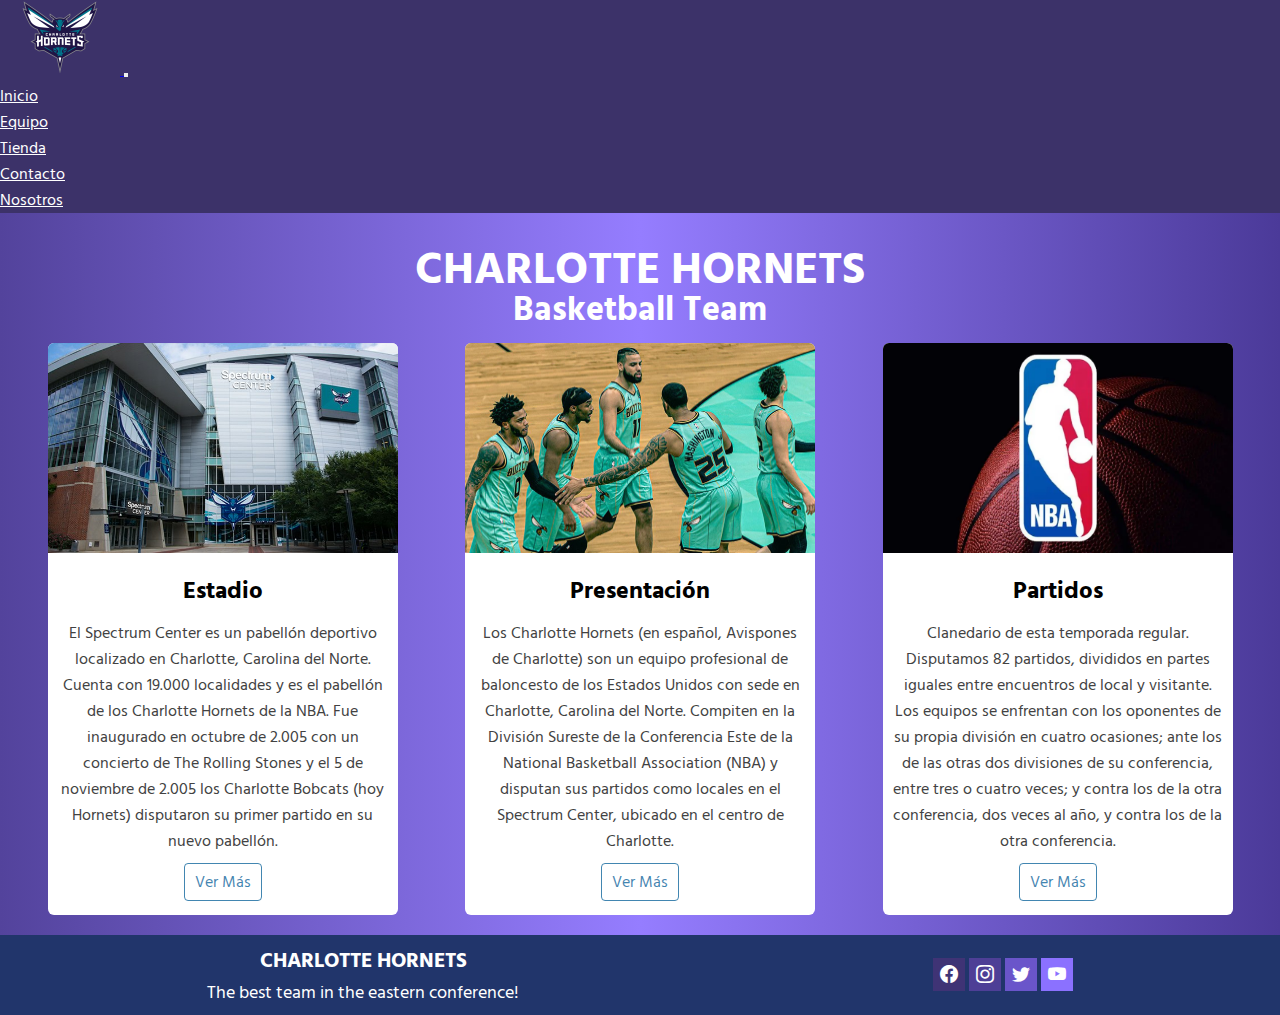
<file: index.html>
<!DOCTYPE html>
<html lang="es">
    <head>
        <meta charset="UTF-8">
        <meta http-equiv="X-UA-Compatible" content="IE=edge">
        <meta name="viewport" content="width=device-width, initial-scale=1.0">
        <!-- SEO -->
        <meta name="description" content="Los Charlotte Hornets son un equipo de baloncesto profesional de Estados Unidos, miembro de la NBA, ubicados en la confederación este.">
        <meta name="keywords" content="basketball, charlotte, hornets, avispones, basquet, baloncesto, nba, east, conference, ball">
        <!-- Hornets Icon -->
        <link rel="icon" type="image/jpg" href="resources/hornets.png">
        <!-- Icons Bootstrap -->
        <link rel="stylesheet" href="https://cdn.jsdelivr.net/npm/bootstrap-icons@1.8.1/font/bootstrap-icons.css">
        <!-- Css -->
        <link href="https://cdn.jsdelivr.net/npm/bootstrap@5.1.3/dist/css/bootstrap.min.css" rel="stylesheet" integrity="sha384-1BmE4kWBq78iYhFldvKuhfTAU6auU8tT94WrHftjDbrCEXSU1oBoqyl2QvZ6jIW3" crossorigin="anonymous">
        <link rel="stylesheet" href="styles/styles.css">
        <title>Home</title>
    </head>
    <body>
    <!--Inicio del Header-->
        <header>
            <nav class="navbar navbar-expand-sm navbar-dark">
                <div class="container-fluid">
                    <a class="navbar-brand" href="index.html">
                        <img class="img" src="resources/hornets.png" alt="Escudo de los Hornets">
                    </a>
                    <button class="navbar-toggler" type="button" data-bs-toggle="collapse" data-bs-target="#collapsibleNavbar">
                        <span class="navbar-toggler-icon"></span>
                    </button>
                    <div class="collapse navbar-collapse" id="collapsibleNavbar">
                        <ul class="navbar-nav">
                            <li class="nav-item">
                                <a class="nav-link" href="index.html">Inicio</a>
                            </li>
                            <li class="nav-item">
                                <a class="nav-link" href="pages/team.html">Equipo</a>
                            </li>
                            <li class="nav-item">
                                <a class="nav-link" href="pages/shop.html">Tienda</a>
                            </li>
                            <li class="nav-item">
                                <a class="nav-link" href="pages/contact.html">Contacto</a>
                            </li>
                            <li class="nav-item">
                                <a class="nav-link" href="pages/aboutus.html">Nosotros</a>
                            </li>
                        </ul>
                    </div>
                </div>
            </nav>
        </header>
    <!--Fin del Header-->
    <!--Inicio del Main-->
        <main>
            <div class="contents-titles">
                <h1 class="name"><strong>CHARLOTTE HORNETS</strong></h1>
                <h2 class="name2"><strong>Basketball Team</strong></h2>
            </div>
            <div class="contents-cards">
                <div class="card">
                    <img src="resources/spectrumcenterhornets.png" alt="Estadio Espectrum Center">
                    <div class="content">
                        <h2>Estadio</h2>
                        <p>El Spectrum Center es un pabellón deportivo localizado en Charlotte, Carolina del Norte. Cuenta con 19.000 localidades y es el pabellón de los Charlotte Hornets de la NBA. Fue inaugurado en octubre de 2.005 con un concierto de The Rolling Stones y el 5 de noviembre de 2.005 los Charlotte Bobcats (hoy Hornets) disputaron su primer partido en su nuevo pabellón.</p>
                        <a href="https://www.google.com/maps/place/Spectrum+Center/@35.2251519,-80.8415798,17z/data=!3m1!4b1!4m5!3m4!1s0x8856a0243e9c7d45:0x76230b8d88293efa!8m2!3d35.2251519!4d-80.8393911" target="_blank">Ver Más</a>
                    </div>
                </div>
                <div class="card">
                    <img src="resources/charlottehornets.png" alt="Jugadores de los Hornets">
                    <div class="content">
                        <h2>Presentación</h2>
                        <p>Los Charlotte Hornets (en español, Avispones de Charlotte) son un equipo profesional de baloncesto de los Estados Unidos con sede en Charlotte, Carolina del Norte. Compiten en la División Sureste de la Conferencia Este de la National Basketball Association (NBA) y disputan sus partidos como locales en el Spectrum Center, ubicado en el centro de Charlotte.</p>
                        <a href="https://www.youtube.com/embed/14BnTm6DhaI" target="_blank">Ver Más</a>
                    </div>
                </div>
                <div class="card">
                    <img src="resources/nba.png" alt="Logo de la NBA">
                    <div class="content">
                        <h2>Partidos</h2>
                        <p>Clanedario de esta temporada regular. Disputamos 82 partidos, divididos en partes iguales entre encuentros de local y visitante. Los equipos se enfrentan con los oponentes de su propia división en cuatro ocasiones; ante los de las otras dos divisiones de su conferencia, entre tres o cuatro veces; y contra los de la otra conferencia, dos veces al año, y contra los de la otra conferencia.</p>
                        <a href="https://calendar.google.com/calendar/embed?src=vtf61i2jqs08sp58rnn1vglh2g%40group.calendar.google.com&ctz=America%2FArgentina%2FSalta" target="_blank">Ver Más</a>
                    </div>
                </div>
            </div>
        </main>
    <!--Fin del Main-->
    <!--Inicio del Footer-->
        <footer>
            <div class="footer">
                <div class="texts2">
                    <h3>CHARLOTTE HORNETS</h3>
                    <p>The best team in the eastern conference!</p>
                </div>
                <div class="links">
                    <a class="red1" href="https://www.facebook.com/hornets" target="_blank"><i class="bi bi-facebook"></i></a>
                    <a class="red2" href="https://www.instagram.com/hornets" target="_blank"><i class="bi bi-instagram"></i></a>
                    <a class="red3" href="https://twitter.com/hornets" target="_blank"><i class="bi bi-twitter"></i></a>
                    <a class="red4" href="https://www.youtube.com/channel/UCPhFI5lIFnSggz7HgY9UuuQ" target="_blank"><i class="bi bi-youtube"></i></a>
                </div>
            </div>
        </footer>
    <!--Fin del Footer-->
    <!-- SCRIPTS BOOTSTRAP -->
        <script src="https://cdn.jsdelivr.net/npm/@popperjs/core@2.10.2/dist/umd/popper.min.js" integrity="sha384-7+zCNj/IqJ95wo16oMtfsKbZ9ccEh31eOz1HGyDuCQ6wgnyJNSYdrPa03rtR1zdB" crossorigin="anonymous"></script>
        <script src="https://cdn.jsdelivr.net/npm/bootstrap@5.1.3/dist/js/bootstrap.min.js" integrity="sha384-QJHtvGhmr9XOIpI6YVutG+2QOK9T+ZnN4kzFN1RtK3zEFEIsxhlmWl5/YESvpZ13" crossorigin="anonymous"></script>
    </body>
</html>
</file>
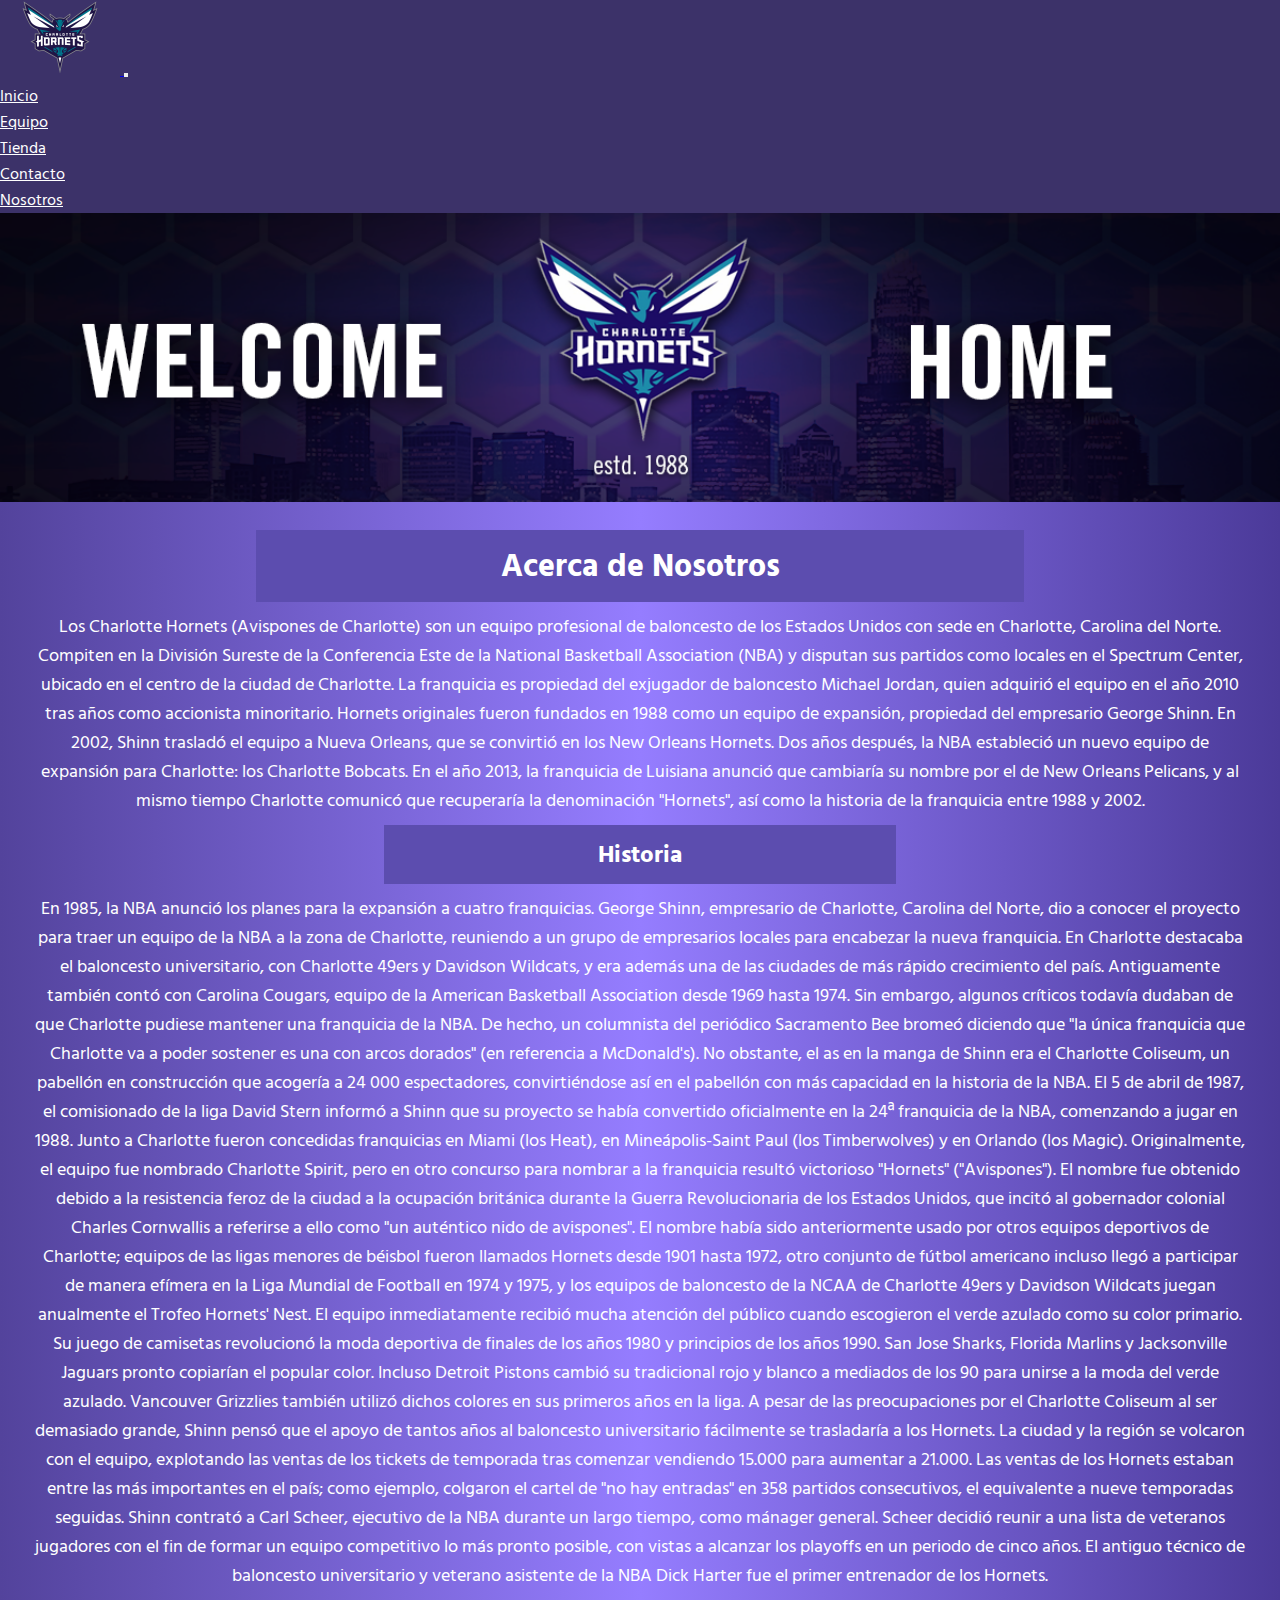
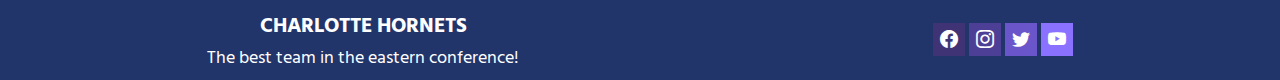
<file: pages/aboutus.html>
<!DOCTYPE html>
<html lang="es">
    <head>
        <meta charset="UTF-8">
        <meta http-equiv="X-UA-Compatible" content="IE=edge">
        <meta name="viewport" content="width=device-width, initial-scale=1.0">
        <!-- SEO -->
        <meta name="description" content="Historia del club Charlotte Hornets a través de los años, conferencia donde reside y juega sus partidos, dueño del equipo y originales fundadores.">
        <meta name="keywords" content="basketball, charlotte, hornets, avispones, basquet, baloncesto, nba, east, conference, ball">
        <!-- Hornets Icon -->
        <link rel="icon" type="image/jpg" href="../resources/hornets.png">
        <!-- Icons Bootstrap -->
        <link rel="stylesheet" href="https://cdn.jsdelivr.net/npm/bootstrap-icons@1.8.1/font/bootstrap-icons.css">
        <!-- Css -->
        <link href="https://cdn.jsdelivr.net/npm/bootstrap@5.1.3/dist/css/bootstrap.min.css" rel="stylesheet" integrity="sha384-1BmE4kWBq78iYhFldvKuhfTAU6auU8tT94WrHftjDbrCEXSU1oBoqyl2QvZ6jIW3" crossorigin="anonymous">
        <link rel="stylesheet" href="../styles/styles.css">
        <title>About Us</title>
    </head>
    <body>
    <!--Inicio del Header-->
        <header>
            <nav class="navbar navbar-expand-sm navbar-dark">
                <div class="container-fluid">
                    <a class="navbar-brand" href="../index.html">
                        <img class="img" src="../resources/hornets.png" alt="Escudo de los Hornets">
                    </a>
                    <button class="navbar-toggler" type="button" data-bs-toggle="collapse" data-bs-target="#collapsibleNavbar">
                        <span class="navbar-toggler-icon"></span>
                    </button>
                    <div class="collapse navbar-collapse" id="collapsibleNavbar">
                        <ul class="navbar-nav">
                            <li class="nav-item">
                                <a class="nav-link" href="../index.html">Inicio</a>
                            </li>
                            <li class="nav-item">
                                <a class="nav-link" href="team.html">Equipo</a>
                            </li>
                            <li class="nav-item">
                                <a class="nav-link" href="shop.html">Tienda</a>
                            </li>
                            <li class="nav-item">
                                <a class="nav-link" href="contact.html">Contacto</a>
                            </li>
                            <li class="nav-item">
                                <a class="nav-link" href="aboutus.html">Nosotros</a>
                            </li>
                        </ul>
                    </div>
                </div>
            </nav>
        </header>
    <!--Fin del Header-->
    <!--Inicio del Main-->
        <main>
            <img class="banner" src="../resources/hornetsbanner.png" alt="Banner de los Hornets">
            <div class="aboutus">
                <h1 class="aboutus-title">Acerca de Nosotros</h1>
            </div>
            <section class="texts">
                <article class="text">
                    <p>Los Charlotte Hornets (Avispones de Charlotte) son un equipo profesional de baloncesto de los Estados Unidos con sede en Charlotte, Carolina del Norte. Compiten en la División Sureste de la Conferencia Este de la National Basketball Association (NBA) y disputan sus partidos como locales en el Spectrum Center, ubicado en el centro de la ciudad de Charlotte.
                    La franquicia es propiedad del exjugador de baloncesto Michael Jordan, quien adquirió el equipo en el año 2010 tras años como accionista minoritario.
                    Hornets originales fueron fundados en 1988 como un equipo de expansión, propiedad del empresario George Shinn. En 2002, Shinn trasladó el equipo a Nueva Orleans, que se convirtió en los New Orleans Hornets. Dos años después, la NBA estableció un nuevo equipo de expansión para Charlotte: los Charlotte Bobcats. En el año 2013, la franquicia de Luisiana anunció que cambiaría su nombre por el de New Orleans Pelicans, y al mismo tiempo Charlotte comunicó que recuperaría la denominación "Hornets", así como la historia de la franquicia entre 1988 y 2002.</p>
                </article>
            </section>
            <div class="aboutus">
                <h2 class="aboutus-title2">Historia</h2>
            </div>
            <section class="texts">
                <article class="text">
                    <p>En 1985, la NBA anunció los planes para la expansión a cuatro franquicias. George Shinn, empresario de Charlotte, Carolina del Norte, dio a conocer el proyecto para traer un equipo de la NBA a la zona de Charlotte, reuniendo a un grupo de empresarios locales para encabezar la nueva franquicia.
                    En Charlotte destacaba el baloncesto universitario, con Charlotte 49ers y Davidson Wildcats, y era además una de las ciudades de más rápido crecimiento del país. Antiguamente también contó con Carolina Cougars, equipo de la American Basketball Association desde 1969 hasta 1974.
                    Sin embargo, algunos críticos todavía dudaban de que Charlotte pudiese mantener una franquicia de la NBA. De hecho, un columnista del periódico Sacramento Bee bromeó diciendo que "la única franquicia que Charlotte va a poder sostener es una con arcos dorados" (en referencia a McDonald's). No obstante, el as en la manga de Shinn era el Charlotte Coliseum, un pabellón en construcción que acogería a 24 000 espectadores, convirtiéndose así en el pabellón con más capacidad en la historia de la NBA. El 5 de abril de 1987, el comisionado de la liga David Stern informó a Shinn que su proyecto se había convertido oficialmente en la 24ª franquicia de la NBA, comenzando a jugar en 1988. Junto a Charlotte fueron concedidas franquicias en Miami (los Heat), en Mineápolis-Saint Paul (los Timberwolves) y en Orlando (los Magic).
                    Originalmente, el equipo fue nombrado Charlotte Spirit, pero en otro concurso para nombrar a la franquicia resultó victorioso "Hornets" ("Avispones"). El nombre fue obtenido debido a la resistencia feroz de la ciudad a la ocupación británica durante la Guerra Revolucionaria de los Estados Unidos, que incitó al gobernador colonial Charles Cornwallis a referirse a ello como "un auténtico nido de avispones". El nombre había sido anteriormente usado por otros equipos deportivos de Charlotte; equipos de las ligas menores de béisbol fueron llamados Hornets desde 1901 hasta 1972, otro conjunto de fútbol americano incluso llegó a participar de manera efímera en la Liga Mundial de Football en 1974 y 1975, y los equipos de baloncesto de la NCAA de Charlotte 49ers y Davidson Wildcats juegan anualmente el Trofeo Hornets' Nest.
                    El equipo inmediatamente recibió mucha atención del público cuando escogieron el verde azulado como su color primario. Su juego de camisetas revolucionó la moda deportiva de finales de los años 1980 y principios de los años 1990. San Jose Sharks, Florida Marlins y Jacksonville Jaguars pronto copiarían el popular color. Incluso Detroit Pistons cambió su tradicional rojo y blanco a mediados de los 90 para unirse a la moda del verde azulado. Vancouver Grizzlies también utilizó dichos colores en sus primeros años en la liga.
                    A pesar de las preocupaciones por el Charlotte Coliseum al ser demasiado grande, Shinn pensó que el apoyo de tantos años al baloncesto universitario fácilmente se trasladaría a los Hornets. La ciudad y la región se volcaron con el equipo, explotando las ventas de los tickets de temporada tras comenzar vendiendo 15.000 para aumentar a 21.000. Las ventas de los Hornets estaban entre las más importantes en el país; como ejemplo, colgaron el cartel de "no hay entradas" en 358 partidos consecutivos, el equivalente a nueve temporadas seguidas.
                    Shinn contrató a Carl Scheer, ejecutivo de la NBA durante un largo tiempo, como mánager general. Scheer decidió reunir a una lista de veteranos jugadores con el fin de formar un equipo competitivo lo más pronto posible, con vistas a alcanzar los playoffs en un periodo de cinco años. El antiguo técnico de baloncesto universitario y veterano asistente de la NBA Dick Harter fue el primer entrenador de los Hornets.</p>
                </article>
            </section>
        </main>
    <!--Fin del Main-->
    <!--Inicio del Footer-->
        <footer>
            <div class="footer">
                <div class="texts2">
                    <h3>CHARLOTTE HORNETS</h3>
                    <p>The best team in the eastern conference!</p>
                </div>
                <div class="links">
                    <a class="red1" href="https://www.facebook.com/hornets" target="_blank"><i class="bi bi-facebook"></i></a>
                    <a class="red2" href="https://www.instagram.com/hornets" target="_blank"><i class="bi bi-instagram"></i></a>
                    <a class="red3" href="https://twitter.com/hornets" target="_blank"><i class="bi bi-twitter"></i></a>
                    <a class="red4" href="https://www.youtube.com/channel/UCPhFI5lIFnSggz7HgY9UuuQ" target="_blank"><i class="bi bi-youtube"></i></a>
                </div>
            </div>
        </footer>
    <!--Fin del Footer-->
    <!-- SCRIPTS BOOTSTRAP -->
        <script src="https://cdn.jsdelivr.net/npm/@popperjs/core@2.10.2/dist/umd/popper.min.js" integrity="sha384-7+zCNj/IqJ95wo16oMtfsKbZ9ccEh31eOz1HGyDuCQ6wgnyJNSYdrPa03rtR1zdB" crossorigin="anonymous"></script>
        <script src="https://cdn.jsdelivr.net/npm/bootstrap@5.1.3/dist/js/bootstrap.min.js" integrity="sha384-QJHtvGhmr9XOIpI6YVutG+2QOK9T+ZnN4kzFN1RtK3zEFEIsxhlmWl5/YESvpZ13" crossorigin="anonymous"></script>
    </body>
</html>
</file>
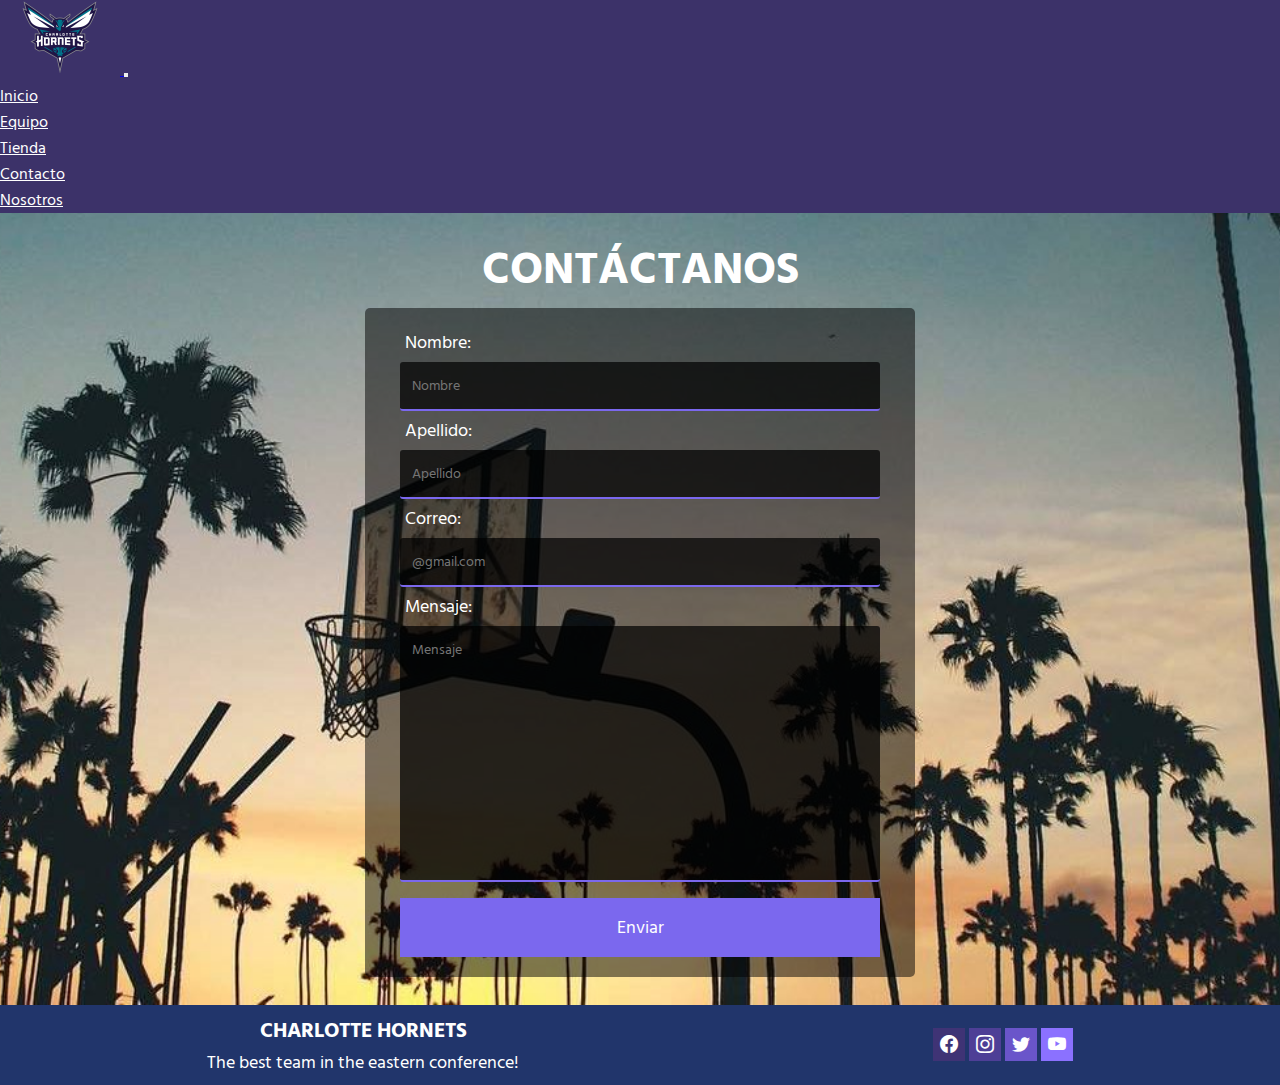
<file: pages/contact.html>
<!DOCTYPE html>
<html lang="es">
    <head>
        <meta charset="UTF-8">
        <meta http-equiv="X-UA-Compatible" content="IE=edge">
        <meta name="viewport" content="width=device-width, initial-scale=1.0">
        <!-- SEO -->
        <meta name="description" content="Formulario de inscripción para entrar en alguna división de este equipo de baloncesto, los Charlotte Hornets.">
        <meta name="keywords" content="basketball, charlotte, hornets, avispones, basquet, baloncesto, nba, east, conference, ball">
        <!-- Hornets Icon -->
        <link rel="icon" type="image/jpg" href="../resources/hornets.png">
        <!-- Icons Bootstrap -->
        <link rel="stylesheet" href="https://cdn.jsdelivr.net/npm/bootstrap-icons@1.8.1/font/bootstrap-icons.css">
        <!-- Css -->
        <link href="https://cdn.jsdelivr.net/npm/bootstrap@5.1.3/dist/css/bootstrap.min.css" rel="stylesheet" integrity="sha384-1BmE4kWBq78iYhFldvKuhfTAU6auU8tT94WrHftjDbrCEXSU1oBoqyl2QvZ6jIW3" crossorigin="anonymous">
        <link rel="stylesheet" href="../styles/styles.css">
        <title>Contact</title>
    </head>
    <body>
    <!--Inicio del Header-->
        <header>
            <nav class="navbar navbar-expand-sm navbar-dark">
                <div class="container-fluid">
                    <a class="navbar-brand" href="../index.html">
                        <img class="img" src="../resources/hornets.png" alt="Escudo de los Hornets">
                    </a>
                    <button class="navbar-toggler" type="button" data-bs-toggle="collapse" data-bs-target="#collapsibleNavbar">
                        <span class="navbar-toggler-icon"></span>
                    </button>
                    <div class="collapse navbar-collapse" id="collapsibleNavbar">
                        <ul class="navbar-nav">
                            <li class="nav-item">
                                <a class="nav-link" href="../index.html">Inicio</a>
                            </li>
                            <li class="nav-item">
                                <a class="nav-link" href="team.html">Equipo</a>
                            </li>
                            <li class="nav-item">
                                <a class="nav-link" href="shop.html">Tienda</a>
                            </li>
                            <li class="nav-item">
                                <a class="nav-link" href="contact.html">Contacto</a>
                            </li>
                            <li class="nav-item">
                                <a class="nav-link" href="aboutus.html">Nosotros</a>
                            </li>
                        </ul>
                    </div>
                </div>
            </nav>
        </header>
    <!--Fin del Header-->
    <!--Inicio del Main-->
        <main class="main-contact">
            <div class="contents-titles">
                <h1 class="name"><strong>CONTÁCTANOS</strong></h1>
            </div>
            <div class="contact">
                <form class="form">
                    <label class="label" for="nombre">Nombre:</label>
                    <input class="input" type="text" name="nombre" placeholder="Nombre" required>

                    <label class="label" for="apellido">Apellido:</label>
                    <input class="input" type="text" name="apellido" placeholder="Apellido" required>

                    <label class="label" for="correo">Correo:</label>
                    <input class="input" type="email" name="correo" placeholder="@gmail.com" required>

                    <label class="label" for="mensaje">Mensaje:</label>
                    <textarea class="textarea" name="mensaje" rows="10" placeholder="Mensaje" required></textarea>

                    <input class="submit" type="submit" name="enviar" value="Enviar">
                </form>
            </div>
        </main>
    <!--Fin del Main-->
    <!--Inicio del Footer-->
        <footer>
            <div class="footer">
                <div class="texts2">
                    <h3>CHARLOTTE HORNETS</h3>
                    <p>The best team in the eastern conference!</p>
                </div>
                <div class="links">
                    <a class="red1" href="https://www.facebook.com/hornets" target="_blank"><i class="bi bi-facebook"></i></a>
                    <a class="red2" href="https://www.instagram.com/hornets" target="_blank"><i class="bi bi-instagram"></i></a>
                    <a class="red3" href="https://twitter.com/hornets" target="_blank"><i class="bi bi-twitter"></i></a>
                    <a class="red4" href="https://www.youtube.com/channel/UCPhFI5lIFnSggz7HgY9UuuQ" target="_blank"><i class="bi bi-youtube"></i></a>
                </div>
            </div>
        </footer>
    <!--Fin del Footer-->
    <!-- SCRIPTS BOOTSTRAP -->
        <script src="https://cdn.jsdelivr.net/npm/@popperjs/core@2.10.2/dist/umd/popper.min.js" integrity="sha384-7+zCNj/IqJ95wo16oMtfsKbZ9ccEh31eOz1HGyDuCQ6wgnyJNSYdrPa03rtR1zdB" crossorigin="anonymous"></script>
        <script src="https://cdn.jsdelivr.net/npm/bootstrap@5.1.3/dist/js/bootstrap.min.js" integrity="sha384-QJHtvGhmr9XOIpI6YVutG+2QOK9T+ZnN4kzFN1RtK3zEFEIsxhlmWl5/YESvpZ13" crossorigin="anonymous"></script>
    </body>
</html>
</file>
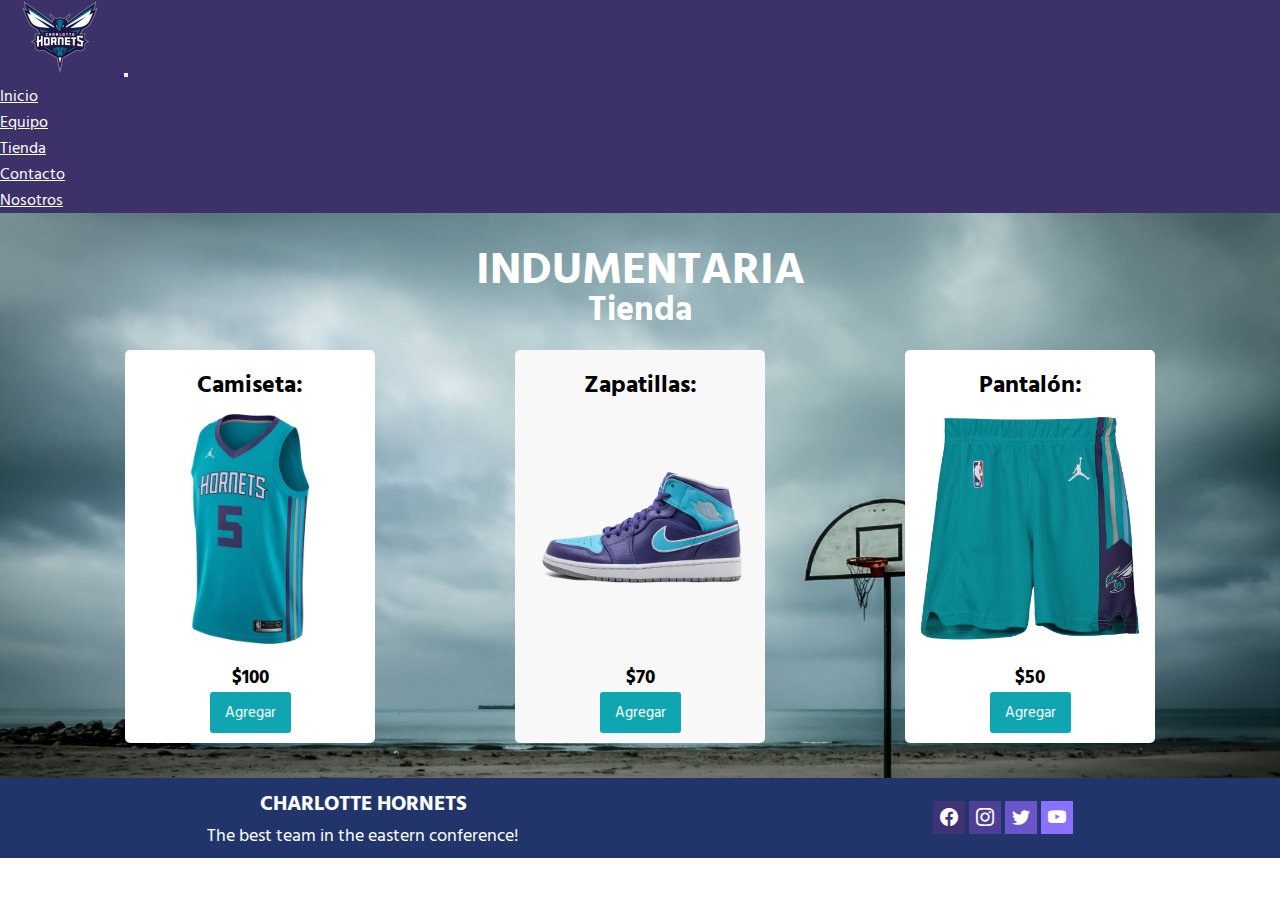
<file: pages/shop.html>
<!DOCTYPE html>
<html lang="es">
    <head>
        <meta charset="UTF-8">
        <meta http-equiv="X-UA-Compatible" content="IE=edge">
        <meta name="viewport" content="width=device-width, initial-scale=1.0">
        <!-- SEO -->
        <meta name="description" content="Tienda oficial del equipo Charlotte Hornets donde podrás conseguir la indumentaria disponible para esta temporada.">
        <meta name="keywords" content="basketball, charlotte, hornets, avispones, basquet, baloncesto, nba, east, conference, ball">
        <!-- Hornets Icon -->
        <link rel="icon" type="image/jpg" href="../resources/hornets.png">
        <!-- Icons Bootstrap -->
        <link rel="stylesheet" href="https://cdn.jsdelivr.net/npm/bootstrap-icons@1.8.1/font/bootstrap-icons.css">
        <!-- Css -->
        <link href="https://cdn.jsdelivr.net/npm/bootstrap@5.1.3/dist/css/bootstrap.min.css" rel="stylesheet" integrity="sha384-1BmE4kWBq78iYhFldvKuhfTAU6auU8tT94WrHftjDbrCEXSU1oBoqyl2QvZ6jIW3" crossorigin="anonymous">
        <link rel="stylesheet" href="../styles/styles.css">
        <title>Shop</title>
    </head>
    <body>
    <!--Inicio del Header-->
        <header>
            <nav class="navbar navbar-expand-sm navbar-dark">
                <div class="container-fluid">
                    <a class="navbar-brand" href="../index.html">
                        <img class="img" src="../resources/hornets.png" alt="Escudo de los Hornets">
                    </a>
                    <button class="navbar-toggler" type="button" data-bs-toggle="collapse" data-bs-target="#collapsibleNavbar">
                        <span class="navbar-toggler-icon"></span>
                    </button>
                    <div class="collapse navbar-collapse" id="collapsibleNavbar">
                        <ul class="navbar-nav">
                            <li class="nav-item">
                                <a class="nav-link" href="../index.html">Inicio</a>
                            </li>
                            <li class="nav-item">
                                <a class="nav-link" href="team.html">Equipo</a>
                            </li>
                            <li class="nav-item">
                                <a class="nav-link" href="shop.html">Tienda</a>
                            </li>
                            <li class="nav-item">
                                <a class="nav-link" href="contact.html">Contacto</a>
                            </li>
                            <li class="nav-item">
                                <a class="nav-link" href="aboutus.html">Nosotros</a>
                            </li>
                        </ul>
                    </div>
                </div>
            </nav>
        </header>
    <!--Fin del Header-->
    <!--Inicio del Main-->
        <main>
            <div class="shop">
                <div class="contents-titles">
                    <h1 class="name"><strong>INDUMENTARIA</strong></h1>
                    <h2 class="name2"><strong>Tienda</strong></h2>
                </div>
                <div class="items">
                    <div class="item">
                        <h2>Camiseta:</h2>
                        <div class="img">
                            <img src="../resources/camisetahornets.png" alt="Camiseta Hornets">
                        </div>
                        <h3>$100</h3>
                        <button>Agregar</button>
                    </div>
                    <div class="item item2">
                        <h2>Zapatillas:</h2>
                        <div class="img">
                            <img class="imgconfig" src="../resources/zapatillashornets.png" alt="Zapatillas Hornets">
                        </div>
                        <h3>$70</h3>
                        <button>Agregar</button>
                    </div>
                    <div class="item">
                        <h2>Pantalón:</h2>
                        <div class="img">
                            <img src="../resources/pantalonhornets.png" alt="Pantalon Hornets">
                        </div>
                        <h3>$50</h3>
                        <button>Agregar</button>
                    </div>
                </div>
            </div>
        </main>
    <!--Fin del Main-->
    <!--Inicio del Footer-->
        <footer>
            <div class="footer">
                <div class="texts2">
                    <h3>CHARLOTTE HORNETS</h3>
                    <p>The best team in the eastern conference!</p>
                </div>
                <div class="links">
                    <a class="red1" href="https://www.facebook.com/hornets" target="_blank"><i class="bi bi-facebook"></i></a>
                    <a class="red2" href="https://www.instagram.com/hornets" target="_blank"><i class="bi bi-instagram"></i></a>
                    <a class="red3" href="https://twitter.com/hornets" target="_blank"><i class="bi bi-twitter"></i></a>
                    <a class="red4" href="https://www.youtube.com/channel/UCPhFI5lIFnSggz7HgY9UuuQ" target="_blank"><i class="bi bi-youtube"></i></a>
                </div>
            </div>
        </footer>
    <!--Fin del Footer-->
    <!-- SCRIPTS BOOTSTRAP -->
        <script src="https://cdn.jsdelivr.net/npm/@popperjs/core@2.10.2/dist/umd/popper.min.js" integrity="sha384-7+zCNj/IqJ95wo16oMtfsKbZ9ccEh31eOz1HGyDuCQ6wgnyJNSYdrPa03rtR1zdB" crossorigin="anonymous"></script>
        <script src="https://cdn.jsdelivr.net/npm/bootstrap@5.1.3/dist/js/bootstrap.min.js" integrity="sha384-QJHtvGhmr9XOIpI6YVutG+2QOK9T+ZnN4kzFN1RtK3zEFEIsxhlmWl5/YESvpZ13" crossorigin="anonymous"></script>
  </body>
</html>
</file>
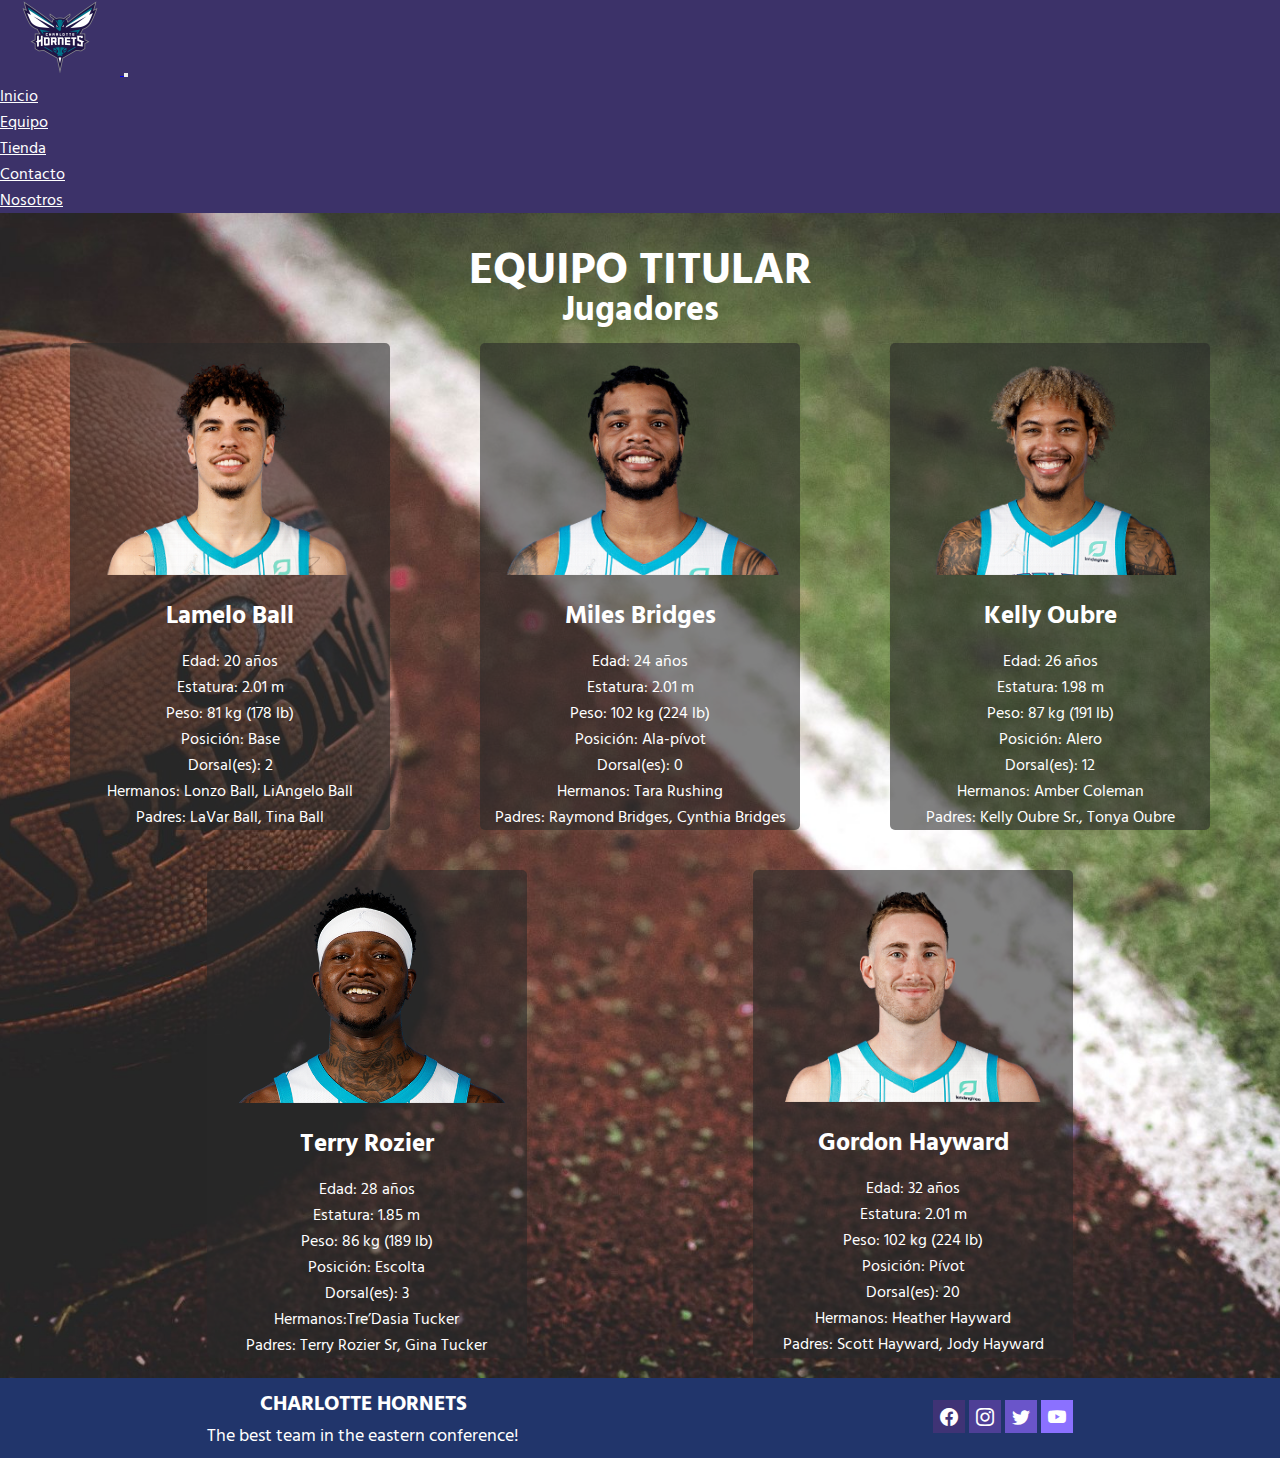
<file: pages/team.html>
<!DOCTYPE html>
<html lang="es">
    <head>
        <meta charset="UTF-8">
        <meta http-equiv="X-UA-Compatible" content="IE=edge">
        <meta name="viewport" content="width=device-width, initial-scale=1.0">
        <!-- SEO -->
        <meta name="description" content="Miembros que conforman el equipo titular de los Charlotte Hornets, jugadores de gran jerarquía y participaciones en los All-Star Games de la NBA.">
        <meta name="keywords" content="basketball, charlotte, hornets, avispones, basquet, baloncesto, nba, east, conference, ball">
        <!-- Hornets Icon -->
        <link rel="icon" type="image/jpg" href="../resources/hornets.png">
        <!-- Icons Bootstrap -->
        <link rel="stylesheet" href="https://cdn.jsdelivr.net/npm/bootstrap-icons@1.8.1/font/bootstrap-icons.css">
        <!-- Css -->
        <link href="https://cdn.jsdelivr.net/npm/bootstrap@5.1.3/dist/css/bootstrap.min.css" rel="stylesheet" integrity="sha384-1BmE4kWBq78iYhFldvKuhfTAU6auU8tT94WrHftjDbrCEXSU1oBoqyl2QvZ6jIW3" crossorigin="anonymous">
        <link rel="stylesheet" href="../styles/styles.css">
        <title>Team</title>
    </head>
    <body>
    <!--Inicio del Header-->
        <header>
            <nav class="navbar navbar-expand-sm navbar-dark">
                <div class="container-fluid">
                    <a class="navbar-brand" href="../index.html">
                        <img class="img" src="../resources/hornets.png" alt="Escudo de los Hornets">
                    </a>
                    <button class="navbar-toggler" type="button" data-bs-toggle="collapse" data-bs-target="#collapsibleNavbar">
                        <span class="navbar-toggler-icon"></span>
                    </button>
                    <div class="collapse navbar-collapse" id="collapsibleNavbar">
                        <ul class="navbar-nav">
                            <li class="nav-item">
                                <a class="nav-link" href="../index.html">Inicio</a>
                            </li>
                            <li class="nav-item">
                                <a class="nav-link" href="team.html">Equipo</a>
                            </li>
                            <li class="nav-item">
                                <a class="nav-link" href="shop.html">Tienda</a>
                            </li>
                            <li class="nav-item">
                                <a class="nav-link" href="contact.html">Contacto</a>
                            </li>
                            <li class="nav-item">
                                <a class="nav-link" href="aboutus.html">Nosotros</a>
                            </li>
                        </ul>
                    </div>
                </div>
            </nav>
        </header>
    <!--Fin del Header-->
    <!--Inicio del Main-->
        <main>
            <div class="team">
                <div class="contents-titles">
                    <h1 class="name"><strong>EQUIPO TITULAR</strong></h1>
                    <h2 class="name2"><strong>Jugadores</strong></h2>
                </div>
                <div class="players">
                    <div class="player">
                        <img src="../resources/ball.png" alt="Jugador Lamelo Ball">
                        <div class="description">
                            <p>Lamelo Ball</p>
                            <ul>
                                <li>Edad: 20 años</li>
                                <li>Estatura: 2.01 m</li>
                                <li>Peso: 81 kg (178 lb)</li>
                                <li>Posición: Base</li>
                                <li>Dorsal(es): 2</li>
                                <li>Hermanos: Lonzo Ball, LiAngelo Ball</li>
                                <li>Padres: LaVar Ball, Tina Ball</li>
                            </ul>
                        </div>
                    </div>
                    <div class="player">
                        <img src="../resources/bridges.png" alt="Jugador Miles Bridges">
                        <div class="description">
                            <p>Miles Bridges</p>
                            <ul>
                                <li>Edad: 24 años</li>
                                <li>Estatura: 2.01 m</li>
                                <li>Peso: 102 kg (224 lb)</li>
                                <li>Posición: Ala-pívot</li>
                                <li>Dorsal(es): 0</li>
                                <li>Hermanos: Tara Rushing</li>
                                <li>Padres: Raymond Bridges, Cynthia Bridges</li>
                            </ul>
                        </div>
                    </div>
                    <div class="player">
                        <img src="../resources/oubre.png" alt="Jugador Kelly Oubre">
                        <div class="description">
                            <p>Kelly Oubre</p>
                            <ul>
                                <li>Edad: 26 años</li>
                                <li>Estatura: 1.98 m</li>
                                <li>Peso: 87 kg (191 lb)</li>
                                <li>Posición: Alero</li>
                                <li>Dorsal(es): 12</li>
                                <li>Hermanos: Amber Coleman</li>
                                <li>Padres: Kelly Oubre Sr., Tonya Oubre</li>
                            </ul>
                        </div>
                    </div>
                    <div class="player">
                        <img src="../resources/rozier.png" alt="Jugador Terry Rozier">
                        <div class="description">
                            <p>Terry Rozier</p>
                            <ul>
                                <li>Edad: 28 años</li>
                                <li>Estatura: 1.85 m</li>
                                <li>Peso: 86 kg (189 lb)</li>
                                <li>Posición: Escolta</li>
                                <li>Dorsal(es): 3</li>
                                <li>Hermanos:Tre’Dasia Tucker</li>
                                <li>Padres: Terry Rozier Sr, Gina Tucker</li>
                            </ul>
                        </div>
                    </div>
                    <div class="player">
                        <img src="../resources/hayward.png" alt="Jugador Gordon Hayward">
                        <div class="description">
                            <p>Gordon Hayward</p>
                            <ul>
                                <li>Edad: 32 años</li>
                                <li>Estatura: 2.01 m</li>
                                <li>Peso: 102 kg (224 lb)</li>
                                <li>Posición: Pívot</li>
                                <li>Dorsal(es): 20</li>
                                <li>Hermanos: Heather Hayward</li>
                                <li>Padres: Scott Hayward, Jody Hayward</li>
                            </ul>
                        </div>
                    </div>
                </div>
            </div>
        </main>
    <!--Fin del Main-->
    <!--Inicio del Footer-->
        <footer>
            <div class="footer">
                <div class="texts2">
                    <h3>CHARLOTTE HORNETS</h3>
                    <p>The best team in the eastern conference!</p>
                </div>
                <div class="links">
                    <a class="red1" href="https://www.facebook.com/hornets" target="_blank"><i class="bi bi-facebook"></i></a>
                    <a class="red2" href="https://www.instagram.com/hornets" target="_blank"><i class="bi bi-instagram"></i></a>
                    <a class="red3" href="https://twitter.com/hornets" target="_blank"><i class="bi bi-twitter"></i></a>
                    <a class="red4" href="https://www.youtube.com/channel/UCPhFI5lIFnSggz7HgY9UuuQ" target="_blank"><i class="bi bi-youtube"></i></a>
                </div>
            </div>
        </footer>
    <!--Fin del Footer-->
    <!-- SCRIPTS BOOTSTRAP -->
        <script src="https://cdn.jsdelivr.net/npm/@popperjs/core@2.10.2/dist/umd/popper.min.js" integrity="sha384-7+zCNj/IqJ95wo16oMtfsKbZ9ccEh31eOz1HGyDuCQ6wgnyJNSYdrPa03rtR1zdB" crossorigin="anonymous"></script>
        <script src="https://cdn.jsdelivr.net/npm/bootstrap@5.1.3/dist/js/bootstrap.min.js" integrity="sha384-QJHtvGhmr9XOIpI6YVutG+2QOK9T+ZnN4kzFN1RtK3zEFEIsxhlmWl5/YESvpZ13" crossorigin="anonymous"></script>
    </body>
</html>
</file>
<file: styles/styles.css>
@import url("https://fonts.googleapis.com/css2?family=Hind+Siliguri:wght@500&display=swap");
* {
  margin: 0;
  padding: 0;
  -webkit-box-sizing: border-box;
          box-sizing: border-box;
}

body {
  font-family: "Hind Siliguri", sans-serif;
}

body main {
  background: #5a48a7;
  background: -webkit-gradient(linear, left top, right top, from(#53439c), color-stop(50%, #957dff), to(#4b3a99));
  background: linear-gradient(90deg, #53439c 0%, #957dff 50%, #4b3a99 100%);
}

/* ENCABEZADO */
.navbar {
  padding: 0;
  background-color: #3c3269;
}

.navbar .collapse {
  -webkit-box-pack: end;
      -ms-flex-pack: end;
          justify-content: end;
  margin-right: 15px;
}

.navbar .collapse .navbar-nav {
  gap: 15px;
}

.navbar .collapse .navbar-nav .nav-link {
  color: #ffffff;
  border-radius: 5px;
}

.navbar .collapse .navbar-nav .nav-link:hover {
  background-color: #514588;
  -webkit-transition: 0.5s;
  transition: 0.5s;
  border-radius: 5px;
  color: #fff;
}

.navbar .img {
  width: 120px;
}

/* FIN DEL ENCABEZADO */
/* TITULOS */
.contents-titles {
  text-align: center;
  padding-top: 20px;
  height: auto;
}

.contents-titles .name {
  color: #fff;
  font-size: 2.8rem;
  height: 50px;
  margin: 0;
}

.contents-titles .name2 {
  color: #fff;
  font-size: 2.1rem;
  height: 40px;
  margin: 0;
}

/* FIN DE LOS TITULOS */
/* TARJETAS (Inicio) */
.contents-cards {
  display: -webkit-box;
  display: -ms-flexbox;
  display: flex;
  -ms-flex-wrap: wrap;
      flex-wrap: wrap;
  -webkit-box-pack: space-evenly;
      -ms-flex-pack: space-evenly;
          justify-content: space-evenly;
}

.contents-cards .card {
  width: 350px;
  height: auto;
  margin: 20px;
  border-radius: 6px;
  overflow: hidden;
  background-color: #fff;
}

.contents-cards .card img {
  width: 100%;
  height: 210px;
}

.contents-cards .card .content {
  padding: 10px;
  text-align: center;
  margin-bottom: 10px;
}

.contents-cards .card .content h2 {
  margin-bottom: 10px;
}

.contents-cards .card .content p {
  color: #424242;
  margin-bottom: 15px;
}

.contents-cards .card .content a {
  text-decoration: none;
  color: #0d649bc7;
  padding: 5px 10px;
  border: 1px solid #0d649bc7;
  border-radius: 4px;
}

.contents-cards .card .content a:hover {
  color: #fff;
  background-color: #00568fc7;
  -webkit-transition: 0.2s;
  transition: 0.2s;
}

/* FIN DE TARJETAS(Inicio) */
/* JUGADORES(Equipo) */
.team {
  background-image: url(../resources/fondo1.jpg);
  background-position: center;
  background-size: cover;
}

.team .players {
  display: -webkit-box;
  display: -ms-flexbox;
  display: flex;
  -ms-flex-wrap: wrap;
      flex-wrap: wrap;
  -webkit-box-pack: space-evenly;
      -ms-flex-pack: space-evenly;
          justify-content: space-evenly;
}

.team .players .player {
  width: 320px;
  margin: 20px;
  background-color: rgba(41, 41, 41, 0.589);
  border-radius: 5px;
}

.team .players .player img {
  width: 100%;
}

.team .players .player .description {
  text-align: center;
}

.team .players .player .description p {
  color: #fff;
  font-size: 25px;
  font-weight: bold;
  margin: 12px 0;
}

.team .players .player .description ul {
  color: #fff;
  list-style: none;
  padding: 0;
}

/* FIN DE JUGADORES(Equipo) */
/* TIENDA(Shop) */
.shop {
  background-image: url(../resources/fondo2.jpg);
  background-position: center;
  background-size: cover;
}

.shop .items {
  display: -webkit-box;
  display: -ms-flexbox;
  display: flex;
  text-align: center;
  -ms-flex-wrap: wrap;
      flex-wrap: wrap;
  -webkit-box-pack: space-evenly;
      -ms-flex-pack: space-evenly;
          justify-content: space-evenly;
  padding-top: 12px;
  padding-bottom: 20px;
}

.shop .items .item {
  background-color: #fff;
  margin: 15px;
  border-radius: 5px;
  width: 250px;
}

.shop .items .item h2 {
  padding-top: 15px;
}

.shop .items .item button {
  font-family: "Hind Siliguri", sans-serif;
  font-size: 15px;
  color: #fff;
  padding: 8px 15px;
  margin-bottom: 10px;
  background-color: #0fa6b1;
  border: none;
  border-radius: 3px;
}

.shop .items .item button:hover {
  background-color: #0b7c85;
  cursor: pointer;
}

.shop .items .item .img {
  width: 250px;
}

.shop .items .item .img .imgconfig {
  padding-top: 50px;
  padding-bottom: 50px;
}

.shop .items .item .img img {
  width: 100%;
}

.shop .items .item2 {
  background-color: #F8F8F8;
}

/* FIN DE TIENDA(Shop) */
/* CONTACTO(Contact) */
.main-contact {
  background-image: url(../resources/fondo3.jpg);
  background-position: center;
  background-size: cover;
}

.main-contact .contact {
  padding-bottom: 28px;
}

.main-contact .contact .form {
  background-color: rgba(0, 0, 0, 0.5);
  width: 90%;
  max-width: 550px;
  margin: auto;
  padding: 15px 35px;
  margin-top: 25px;
  border-radius: 5px;
  color: #fff;
}

.main-contact .contact .form .label {
  display: block;
  font-size: 18px;
  margin: 5px;
}

.main-contact .contact .form .input, .main-contact .contact .form .textarea {
  background-color: rgba(0, 0, 0, 0.7);
  border: none;
  outline: none;
  border-bottom: 2px solid #7b68ee;
  width: 100%;
  padding: 12px;
  border-radius: 3px;
  color: #fff;
  font-size: 14px;
  font-family: "Hind Siliguri", sans-serif;
}

.main-contact .contact .form .textarea {
  resize: none;
}

.main-contact .contact .form .submit {
  width: 100%;
  outline: none;
  background: #7b68ee;
  border: none;
  color: #fff;
  padding: 15px;
  cursor: pointer;
  margin-top: 8px;
  margin-bottom: 5px;
  font-size: 18px;
  font-family: "Hind Siliguri", sans-serif;
}

.main-contact .contact .form .submit:hover {
  background-color: #6952f0;
}

/* FIN DE CONTACTO(Contact) */
/* NOSOTROS(About us) */
.banner {
  width: 100%;
}

.aboutus {
  text-align: center;
}

.aboutus .aboutus-title {
  color: #fff;
  background-color: #5C4DAF;
  padding: 10px;
  width: 60%;
  margin: auto;
  margin-top: 20px;
}

.aboutus .aboutus-title2 {
  color: #fff;
  background-color: #5C4DAF;
  padding: 10px;
  width: 40%;
  margin: auto;
}

.texts {
  color: #fff;
  width: 95%;
  margin: auto;
  padding: 10px 0px 10px;
  text-align: center;
}

.texts .text p {
  font-size: 18px;
  margin: 0;
}

/* FIN DE NOSOTROS(About us) */
/* FOOTER */
.footer {
  background-color: #21356b;
  height: 80px;
  display: -webkit-box;
  display: -ms-flexbox;
  display: flex;
  -ms-flex-pack: distribute;
      justify-content: space-around;
  -webkit-box-align: center;
      -ms-flex-align: center;
          align-items: center;
}

.footer .texts2 {
  font-size: 18px;
  color: #fff;
  text-align: center;
}

.footer .texts2 h3 {
  margin: 0;
}

.footer .texts2 p {
  margin: 0;
}

.footer .links a {
  color: #fff;
  background-color: #162652;
  padding: 5px 7px 2px 7px;
}

.footer .links a:hover {
  background-color: #233e88;
  -webkit-transition: .3s;
  transition: .3s;
}

.footer .links i {
  font-size: 18px;
}

.footer .links .red1 {
  background-color: #3f3375;
}

.footer .links .red2 {
  background-color: #4e3f96;
}

.footer .links .red3 {
  background-color: #6a55ca;
}

.footer .links .red4 {
  background-color: #8b71ff;
}

/* FIN DEL FOOTER */
@media (max-width: 390px) {
  .contents-titles {
    text-align: center;
    padding-top: 25px;
    height: auto;
  }
  .contents-titles .name {
    color: #fff;
    font-size: 1.8rem;
  }
  .contents-titles .name2 {
    color: #fff;
    font-size: 1.7rem;
  }
  .contents-cards .card img {
    height: 180px;
  }
}

@media (max-width: 495px) {
  .footer {
    height: 130px;
    display: -webkit-box;
    display: -ms-flexbox;
    display: flex;
    -webkit-box-orient: vertical;
    -webkit-box-direction: normal;
        -ms-flex-direction: column;
            flex-direction: column;
    -webkit-box-align: center;
        -ms-flex-align: center;
            align-items: center;
    -webkit-box-pack: center;
        -ms-flex-pack: center;
            justify-content: center;
  }
  .footer .texts2 {
    margin-bottom: 10px;
  }
}

@media (min-width: 391px) and (max-width: 520px) {
  .contents-titles .name {
    font-size: 37px;
  }
  .contents-titles .name2 {
    font-size: 28px;
  }
}

@media (max-width: 575px) {
  .navbar-nav {
    gap: 0;
  }
  .navbar-dark .navbar-nav .nav-link {
    padding-left: 10px;
  }
}
/*# sourceMappingURL=styles.css.map */
</file>
